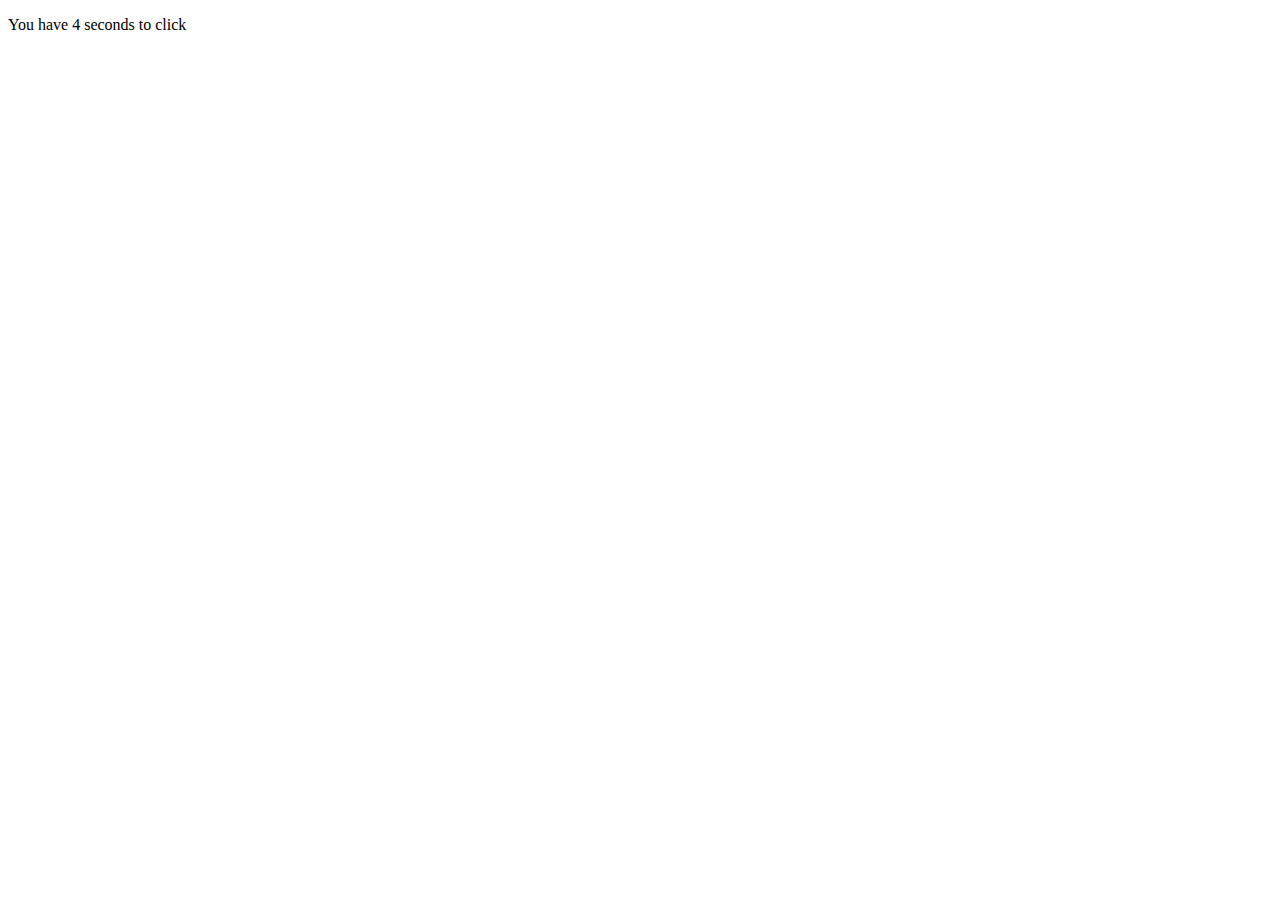
<file: workshop/exercise-1.2/index.html>
<!DOCTYPE html>
<html>

<head>
    <style>
        

    </style>
</head>
<body>
    <p class="time-text">You have <span id="time"></span> seconds to click</p>
    <p class="result" id="result"></p>
    <script src="app.js"></script>
</body>

</html>
</file>
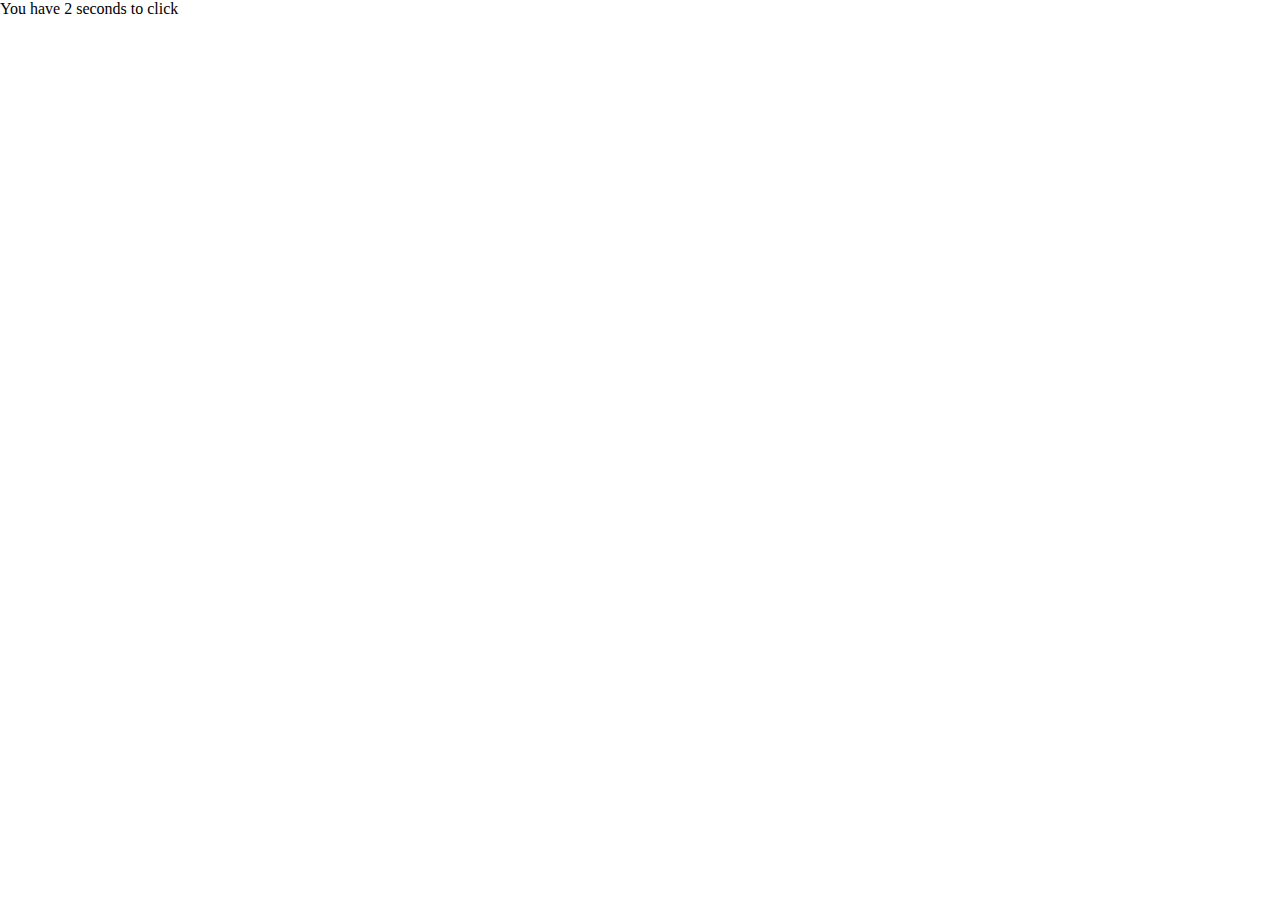
<file: workshop/exercise-1.3/index.html>
<!DOCTYPE html>
<html>

<head>
    <style>
 * {margin:0; padding:0;} 
       body {
           width: 100vw;
           height: 100vh; 
       }
    </style>
</head>
<body>
    <p class="time-text">You have <span id="timer"></span> seconds to click</p>
    <p class="result" id="result"></p>
    <script src="app.js"></script>
</body>

</html>
</file>
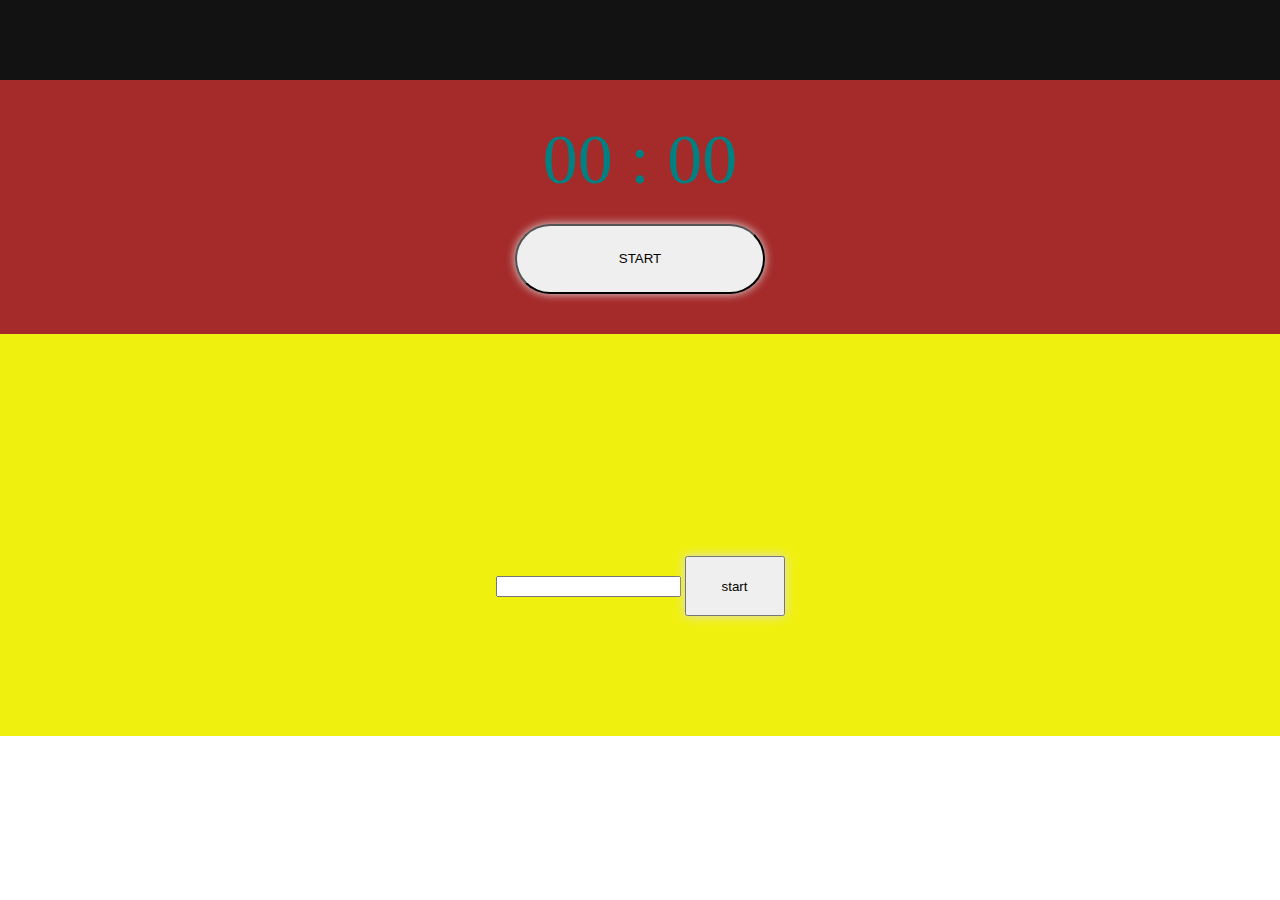
<file: workshop/exercise-2-mini-boss/index.html>
<!DOCTYPE html>
<html lang = "en">
<head>
    <link rel="stylesheet" href="style.css"/>

</head>

<body>

    <div id="clock"></div>

<div id="timer">
        <div>
        <span id="min">00 </span> :
        <span id="sec">00</span> 
        </div>
            <div>
                <button class="button1" onclick="startStop()" id="start"> START</button>
            </div>

</div>

<div class= "stopWatch" id="stopWatch">
    
    <h1 id="seconds"></h1>
    <form id="form" >
    <input type="text" id="input">

    <input type='submit' class="button2" id="starter" value="start"  > 
</form>

</div>








 <script src="do-It.js"></script>

</body>
</html>
</file>
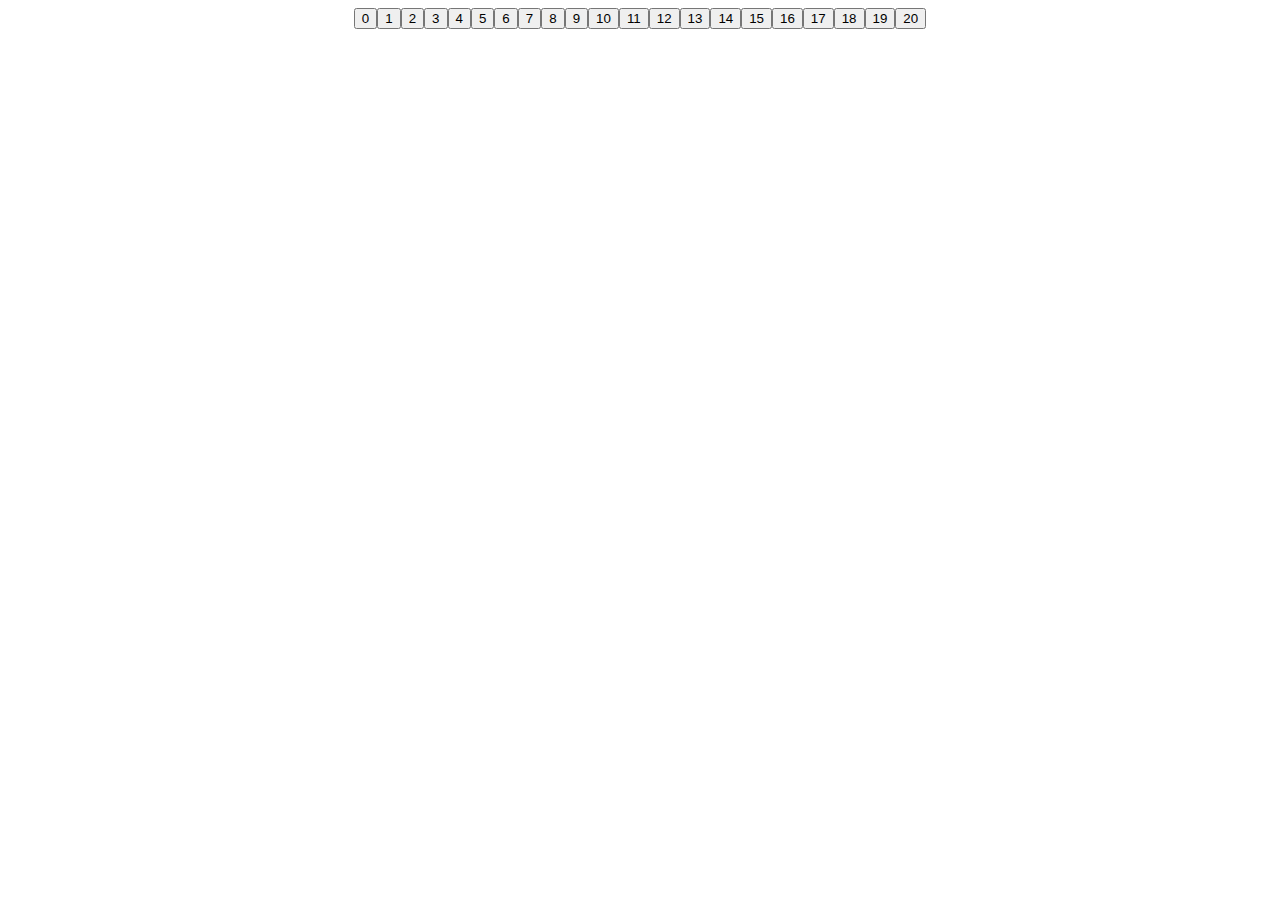
<file: workshop/exercise-3.3/index.html>
<!DOCTYPE html>
<html>

<head>
    <style>
        .main {
            display: flex;
            flex-wrap: wrap;
            justify-content: center;
        }

        .color {
            background: #005900;
        }
    </style>
</head>
<body>
    <div class="main" id="main"></div>
    <script src="exercise-3-3.js"></script>
</body>

</html>
</file>
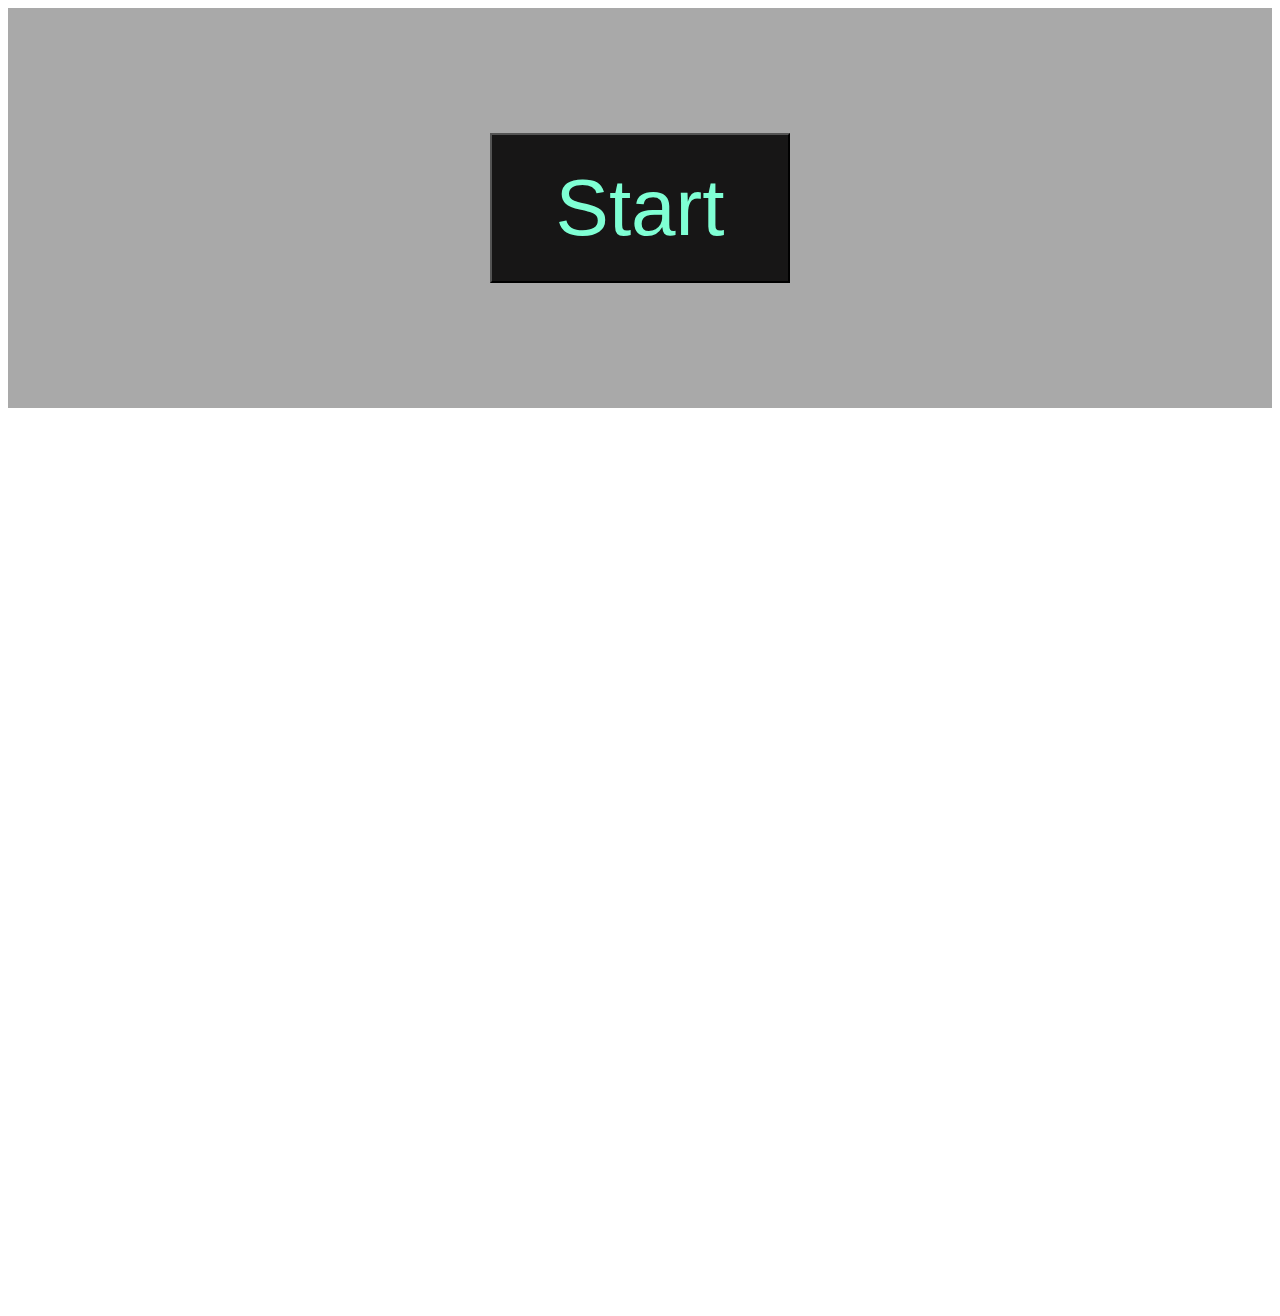
<file: workshop/exercise-4-mini-boss/index.html>
<!DOCTYPE html>
<html>

<head>
    <link rel="stylesheet" href="style4.css">
</head>
<body>
    <header>
        <button class="starter" id="starter" onclick="startGame()">Start</button>
        <div id="timer" class="timer"></div>
    </header>
    <div id="main" class="main">
        <p id="alert" class="alert"></p>
    </div>
    
    <script src="exercise-4.js"></script>
</body>

</html>
</file>
<file: workshop/exercise-2-mini-boss/style.css>
body{
    margin:0;
}
  
  #clock {
    background-color: #121212;
    font-family: Georgia, 'Times New Roman', Times, serif;
    color: #66ff99;
    font-size: 56px;
    text-align: center;
    padding-top: 40px;
    padding-bottom: 40px;
    width:100vw;
  }

#timer{
    display:flex;
    flex-direction: column;
    background-color: brown;
    color: teal;
    font-size: 70px;
    justify-content: center;
    text-align:center;
    padding-top: 40px;
    padding-bottom: 40px ;
}
.button1{
    justify-content: center;
    text-align: center;
    width: 250px;
    height: 70px;
    border-radius: 60px;
    box-shadow: 0 0 10px #ddd;
    outline: none ;
}

.stopWatch{
display: flex;
justify-content: center;
text-align: center;
flex-direction: column;
padding: 120px;
background-color: rgb(240, 240, 15);


}

#seconds{
  color: #121212;
  height: 60px;
}

.button2{
    justify-content: center;
    text-align: center;
    width: 100px;
    height: 60px;
    box-shadow: 0 0 10px #ddd;
}
</file>
<file: workshop/exercise-4-mini-boss/style4.css>
header{
display: flex;
align-items: center;
justify-content: center;
height: 400px;
background-color: darkgray;
}

button.starter{
    color: aquamarine;
    width: 300px;
    height: 150px;
    background-color: rgb(23, 22, 22);
    font-size: 80px;
}

.main{
    height:100vh;
    width: 100vw;
}

.alert{
display: block;
background-color: blanchedalmond;
border-radius: 30%;
z-index: 1;
color: cornflowerblue;
position: absolute;
text-align: center;
justify-content:center ;
}
</file>
